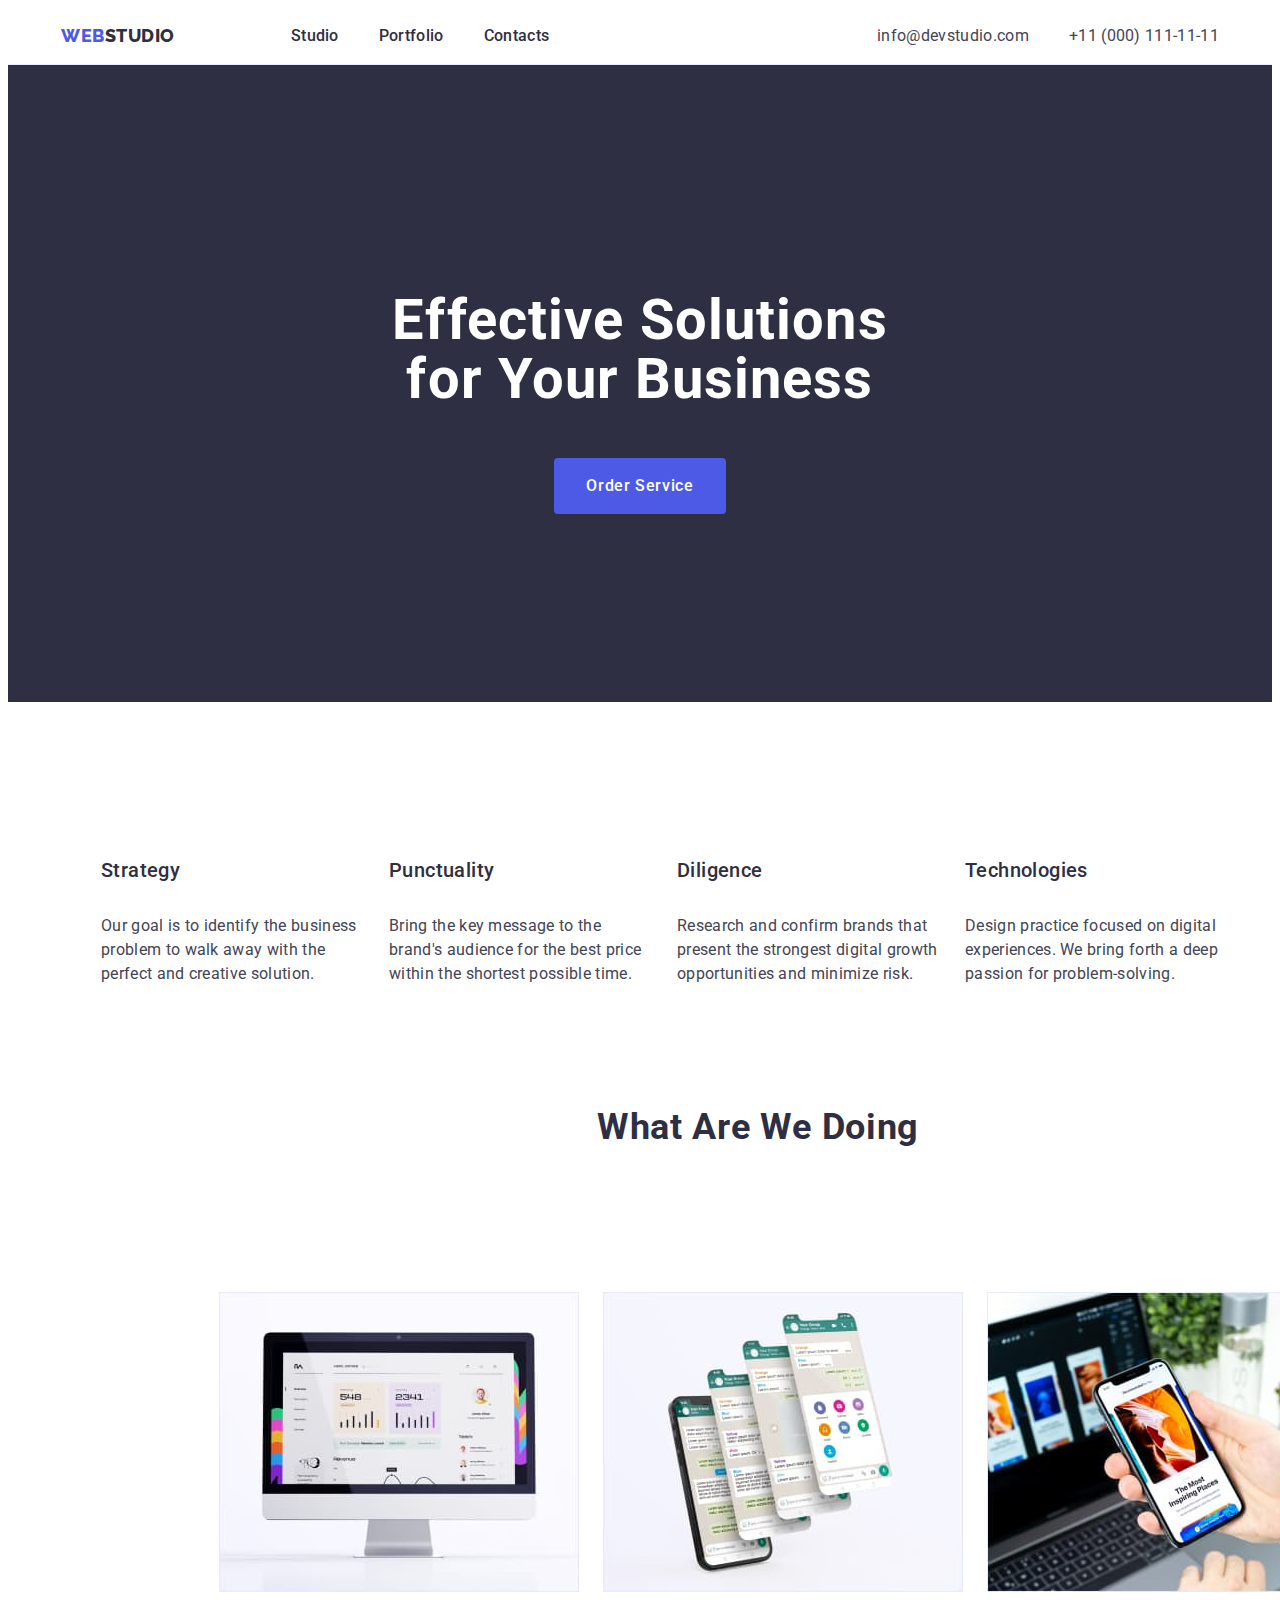
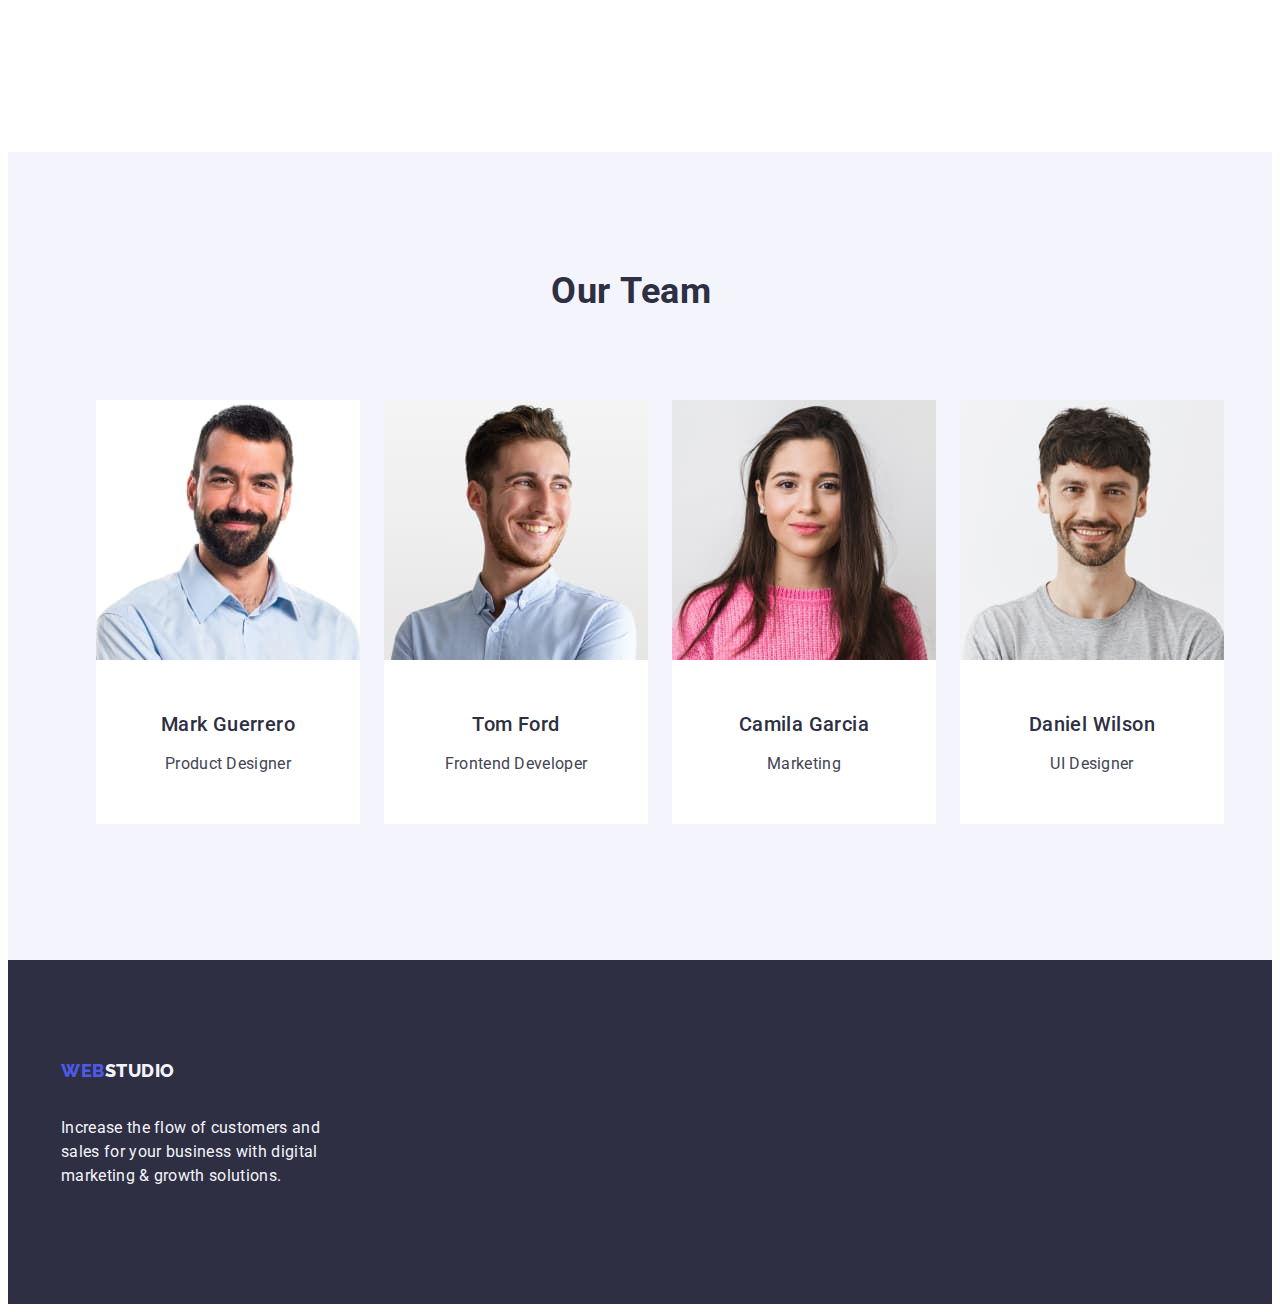
<file: index.html>
<!doctype html>
<html lang="en">
<head>
    <meta charset="UTF-8">
    <meta name="viewport" content="width=device-width, initial-scale=1.0">
    <link
    rel="stylesheet"
    href="https://cdnjs.cloudflare.com/ajax/libs/modern-normalize/2.0.0/modern-normalize.min.css"
    integrity="sha512-4xo8blKMVCiXpTaLzQSLSw3KFOVPWhm/TRtuPVc4WG6kUgjH6J03IBuG7JZPkcWMxJ5huwaBpOpnwYElP/m6wg=="
    crossorigin="anonymous"
    referrerpolicy="no-referrer"
  />
    <link rel="stylesheet" href="./css/styles.css"/>
    <link rel="preconnect" href="https://fonts.googleapis.com" />
    <link rel="preconnect" href="https://fonts.gstatic.com" crossorigin />
    <link href="https://fonts.googleapis.com/css2?family=Raleway:wght@700&family=Roboto:wght@400;500;700;900&display=swap" rel="stylesheet" />  
    <title>WebStudio (Version 3.0) RO</title>
</head>
<body>
    <header class="header">
        <div class="header-container container">
            <nav class="navigation">
                <a class="logo link header-logo" href="./index.html">Web<span class="half-logo" style="color:#2E2F42">Studio</span></a>
                <ul class="main-navigation list">
                    <li>
                        <a class="link nav-link nav" href="./index.html">Studio</a>
                    </li>
                    <li>
                        <a class="link nav-link nav" href="./portfolio.html">Portfolio</a>
                    </li>
                    <li>
                        <a class="link nav-link nav" href="">Contacts</a>
                    </li>
                </ul>
            </nav>
            <address class="contacts-container">
                <ul class="list flex">
                    <li>
                        <a class="link contact" href="mailto:info@devstudio.com">info@devstudio.com</a>
                    </li>
                    <li>
                        <a class="link contact" href="tel:+110001111111"> +11 (000) 111-11-11</a>
                    </li>
                </ul>
            </address>
        </div>
    </header>
    <main>
        <section class="hero-section">
            <div class="container hero-container">
                <h1 class="hero-header">Effective Solutions for Your Business</h1>
                <button type="button" class="hero-button">Order Service</button>
            </div>
        </section>
        <section class="section-two" id="portfolio">
            <div class="container">
                <h2 class="header-two visually-hidden">What Are We Doing?</h2>
                <ul class="list section-two-container">
                    <li class="section-box"> 
                        <h3 class="header-three">Strategy</h3>
                        <p class="list-description">Our goal is to identify the business problem to walk away with the perfect and creative solution.</p>
                    </li>
                    <li class="section-box">
                        <h3 class="header-three">Punctuality</h3>
                        <p class="list-description">Bring the key message to the brand's audience for the best price within the shortest possible time.</p>
                    </li>
                    <li class="section-box">
                        <h3 class="header-three">Diligence</h3>
                        <p class="list-description">Research and confirm brands that present the strongest digital growth opportunities and minimize risk.</p>                 
                    </li>
                    <li class="section-box">
                        <h3 class="header-three">Technologies</h3>
                        <p class="list-description">Design practice focused on digital experiences. We bring forth a deep passion for problem-solving.</p>   
                    </li>
                </ul>
            </div>
        </section>
        <section class="section-three">
            <div class="container">
                <h2 class="header-two section-three-header">What are we doing</h2>
                <ul class="list section-three-box">
                    <li class="section-three-item">
                        <img src="./images/sq-img-1.jpg" alt="Product Design & development" width="360" height="300">
                    </li>
                    <li class="section-three-item">
                        <img src="./images/sq-img-2.jpg" alt="Marketing" width="360" height="300">
                    </li>
                    <li class="section-three-item">            
                        <img src="./images/sq-img-3.jpg" alt="UI Design" width="360" height="300"><br>
                    </li>
                    </ul>
            </div>
        </section>
        <section id="contacts" class="team-section">
            <div class="container">
                <h2 class="header-two our-team-header">Our Team</h2>
                <ul class="list team-list">
                    <li class="list-item">
                        <img src="./images/Sq-Mark-Guerrero.jpg" alt="Mark Guererro - Product Designer" width="264" height="260">
                        <div class="team-card">
                            <h3 class="header-three card-title">Mark Guerrero </h3>
                            <p class="list-description card-content">Product Designer</p>
                        </div>
                    </li>
                    <li class="list-item">
                        <img src="./images/Sq-Tom-Ford.jpg" alt="Tom Ford - Frontend Developer" width="264" height="260">
                        <div class="team-card">
                            <h3 class="header-three card-title">Tom Ford</h3>
                            <p class="list-description card-content">Frontend Developer</p>
                        </div>
                    </li>
                    <li class="list-item">
                        <img src="./images/Sq-Camila-Garcia.jpg" alt="Camila Garcia - Marketing" width="264" height="260">
                        <div class="team-card">
                            <h3 class="header-three card-title">Camila Garcia</h3>
                            <p class="list-description card-content">Marketing</p>
                        </div>
                    </li>
                    <li class="list-item">
                        <img src="./images/Sq-Daniel-Wilson.jpg" alt="Daniel Wilson - UI Designer" width="264" height="260">
                        <div class="team-card">
                            <h3 class="header-three card-title">Daniel Wilson</h3>
                            <p class="list-description card-content">UI Designer</p>
                        </div>
                    </li>
                    </ul>
            </div>
        </section>
    </main>
    <footer class="footer">
        <div class="container">
            <a class="logo link footnote-logo footnote-box" href="./index.html">Web<span class="half-logo" style="color:#F4F4FD">Studio</span></a>
            <p class="footnote footnote-box">Increase the flow of customers and sales for your business with digital marketing & growth solutions.</p>
        </div>
     </footer>
</body>
</html>
</file>
<file: css/styles.css>
:root {
    --text-font-family: 'Roboto', 'Raleway', sans-serif;
    --brand-color-iris: #4D5AE5;
    --brand-color-ocean: #404BBF;
    --brand-color-navvy-blue: #2E2F42;
    --brand-color-slate: #434455;
    --brand-color-cornflower: #E7E9FC;
    --brand-color-cloud: #F4F4FD;
}
body {
    font-family: 'Roboto', sans-serif;
    background-color: #ffffff;
    color: var(--brand-color-slate);
    font-size: 16px;
    font-weight: 400;
    line-height: 1.5;
}
img {
    display: block;
}
.logo { 
    font-family: 'Raleway', sans-serif;
    font-weight: 800;
    font-size: 18px;
    line-height: 1.17;
    letter-spacing: 0.54px;
    text-transform: uppercase;
    color: var(--brand-color-iris);
}
.half-logo {
    color: var(--brand-color-navvy-blue);
}
.link {
    text-decoration: none;
}
.link:hover {
    color: var(--brand-color-ocean);
}
.link:focus {
    color: var(--brand-color-ocean);
}
.list {
    list-style-type: none;
}
.nav {
    color: var(--brand-color-navvy-blue);
    font-size: 16px;
    font-style: normal;
    font-weight: 500;
    line-height: 1.5;
    letter-spacing: 0.32px;
}
.nav-link {
    padding: 24px 0;
}
.nav:focus {
    color: var(--brand-color-ocean)
}
.nav:hover {
    color: var(--brand-color-ocean);
}
.main-navigation {
    flex-direction: row;
    color: var(--brand-color-navvy-blue);
    display: flex;
    gap: 40px;
}
.contacts {
    font-style: normal;
    letter-spacing: 0.02em;
    color: var(--brand-color-slate);
}
.contacts:focus {
    color: var(--brand-color-ocean);
}
.contact {
    font-size: 16px;
    line-height: 1.5;
    letter-spacing: 0.02em;
    color: #434455;
    font-style: normal;
    list-style-type: none;
}
.header {
    border-bottom: 1px solid #e7e9fc;
    display: flex;
    background: #fff;
    border-bottom: 1px solid --brand-color-cornflower;
}
.container {
    width: 1158px;
    margin: 0 auto;
    padding: 0 15px;
}
.header-container {
    display: flex;
    justify-content: space-between;
}
.flex {
    display: flex;
    gap: 40px;
    min-width: none;
    min-height: none;
    color: var(--brand-color-slate);
    font-style: normal;
    font-size: 16px;
    font-weight: 500px;
    letter-spacing: 0.32px;
}
.navigation {
    display: flex;
    align-items: center;
    justify-content: center;
}
.header-logo {
    display: flex;
    align-items: center;
    flex-shrink: 0;
    margin-right: 76px;
}
.contacts-container {
    display: flex;
    align-items: center;
    justify-content: center;
    gap: 40px;
}
/*hero section styles*/
.hero-section {
    background-color: var(--brand-color-navvy-blue);
    flex-shrink: 0;
    display: flex;
    flex-flow: column wrap;
    padding: 188px 0;
}
.hero-container {
    display: flex;
    align-items: center;
    justify-content: center;
    flex-direction: column;
}
.hero-header {
    color: #ffffff;
    font-size: 56px;
    font-weight: 700;
    line-height: 1.07;
    text-align: center;
    letter-spacing: 0.02em;
    background-color: var(--brand-color-navvy-blue);
    margin-bottom: 48px;
    max-width: 496px;
    justify-content: center;
}
.hero-button {
    color: #ffffff;
    background-color: var(--brand-color-iris);
    font-family: 'Roboto', sans-serif;
    font-weight: 500;
    font-size: 16px;
    line-height: 1.5;
    letter-spacing: 0.04em;
    cursor: pointer;
    text-align: center;
    display: block;
    align-items: flex-start;
    padding: 16px 32px;
    border-radius: 4px;
    gap: 10px;
    box-shadow: 0px 4px 4px 0px rgba(0, 0, 0, 0, 15);
    min-width: 169px;
    height: 56px;
    border: none;
    justify-content: center;
}
.hero-button:hover,
.hero-button:focus {
    color: #ffffff;
    background-color: var(--brand-color-ocean);
}
/*section two styles*/
.visually-hidden {
    position: absolute;
    width: 1px;
    height: 1px;
    margin: -1px;
    border: 0;
    padding: 0;
    white-space: nowrap;
    clip-path: inset(100%);
    clip: rect(0 0 0 0);
    overflow: hidden;
}
.header-two {
    color: var(--brand-color-navvy-blue);
    font-size: 36px;
    line-height: 1.11;
    font-weight: 700;
    letter-spacing: 0.02em;
    text-align: center;
    text-transform: capitalize;
}
.header-three {
    color: var(--brand-color-navvy-blue);
    background-color: #ffffff;
    font-size: 20px;
    line-height: 1.2;
    font-weight: 500;
    letter-spacing: 00.4px;
    margin-bottom: 8px;
}
.list-description {
    font-size: 16px;
    line-height: 1.5;
    letter-spacing: 0.02em;
    color: var(--brand-color-slate);
    font-style: normal;
}
.section-two {
    padding: 120px 0;
}
.section-two-container {
    display: flex;
    width: 1128px;
    height: 104px;
    flex-shrink: 0;
    gap: 24px;
}
.section-box {
    display: flex;
    flex-direction: column;
    align-items: flex-start;
    gap: 8px;
    margin-bottom: 8px;
    width: calc(100%-48px)/3;
    width: 100%;
    min-width: 264px;
}
.section-three {
    width: 1128px;
    flex-shrink: 0;
    margin-left: 156px;
    margin-right: 156px;
    padding-bottom: 120px;
}
.section-three-header {
    margin-bottom: 8px;
    align-items: center;
    margin-bottom: 72px;
}
.section-three-box {
    display: flex;
    gap: 24px;
}
.section-three-item {
    width: calc((100%-48px)/3);
    margin-top: 72px;
}
.team-section {
    background-color: var(--brand-color-cloud);
    flex-shrink: 0;
    margin-left: 0;
    margin-right: 0;
    padding: 120px 0;
    display: flex;
    align-items: center;
    justify-content: center;
}
.our-team-header {
    text-align: center;
    display: inline-flex;
    align-items: center;
    margin-top: 0px;
    margin-left: 490px;
    margin-bottom: 72px;
}
.team-list {
    display: flex;
    gap: 24px;
    align-items: center;
    justify-content: center;
}
.team-card {
    text-align: center;
    padding: 32px 0;
    background: #fff;
} 
.card-title {
    margin-bottom: 8px;
}
.card-content {
    text-align: center;
    justify-content: center;
}
.list-item {
    background-color: #ffffff;
    border-radius: 0px 0px 4px 4px;
    width: calc(100%-72px) / 4;
}

.footer {
    background-color: var(--brand-color-navvy-blue);
    flex-shrink: 0;
    padding: 100px 0;
}
.footnote-box {
    display: flex;
    width: 264px;
    height: 112px;
    flex-shrink: 0;
    justify-content: flex-start;
    align-items: flex-end;
}
.footnote-logo {
    display: inline-block;
    height: 24px;
    align-items: center;
    flex-shrink: 0;
    margin-bottom: 16px;
}
.footnote {
    color: var(--brand-color-cloud);
    line-height: 1.5;
    letter-spacing: 0.32px;
    font-size: 16px;
    font-weight: 400;
    max-width: 264px;
    height: 72px;
    margin-top: 16px;
}


/*portfolio styles*/
.main-section {
    padding-top: 96px;
    padding-bottom: 120px;
}
.filter-button {
    font-family: 'Roboto', sans-serif;
    font-weight: 500;
    font-size: 16px;
    line-height: 1.5;
    letter-spacing: 0.04em;
    color: var(--brand-color-iris);
    background-color: var(--brand-color-cloud);
    cursor: pointer;
    display: flex;
    justify-content: center;
    align-items: center;
    border-radius: 4px;
    border: 1px solid #e7e9fc;
    width: auto;
    padding: 12px 24px;
}
.filter-button:hover,
.filter-button:focus,
.filter-button:active {
    background-color: var(--brand-color-ocean);
    color: #FFFFFFFF; 
    border: 1px solid transparent;
}
.filter-container {
    display: flex;
    align-items: flex-start;
    gap: 24px;
    margin-bottom: 72px;
    align-items: center;
    justify-content: center;
}
.row-list {
    border: 1px solid --brand-color-cornflower;
    display: flex;
    flex-wrap: wrap;
    row-gap: 48px;
    column-gap: 24px;
    flex-direction: row;
    padding:0;
}
.card-item {
    flex-direction: column;
    gap: 32px;
    padding-bottom: 32px;
    flex-shrink: 0;
    width: calc(100%-48px) / 3;
}

.image-title {
    font-weight: 500;
    font-size: 20px;
    line-height: 1.2;
    letter-spacing: 0.4px;
    color: var(--brand-color-navvy-blue);
    margin-bottom: 8px;
}
.image-description {
    font-size: 16px;
    letter-spacing: 0.32px;
    color: var(--brand-color-slate);
    line-height: 1.5;
    font-weight: 400;
}
.images {
    width: 360px;
    height: 300;
    flex-shrink: 0;
}

.wdn-text-hidden {
    color: #ffffff;
}
</file>
